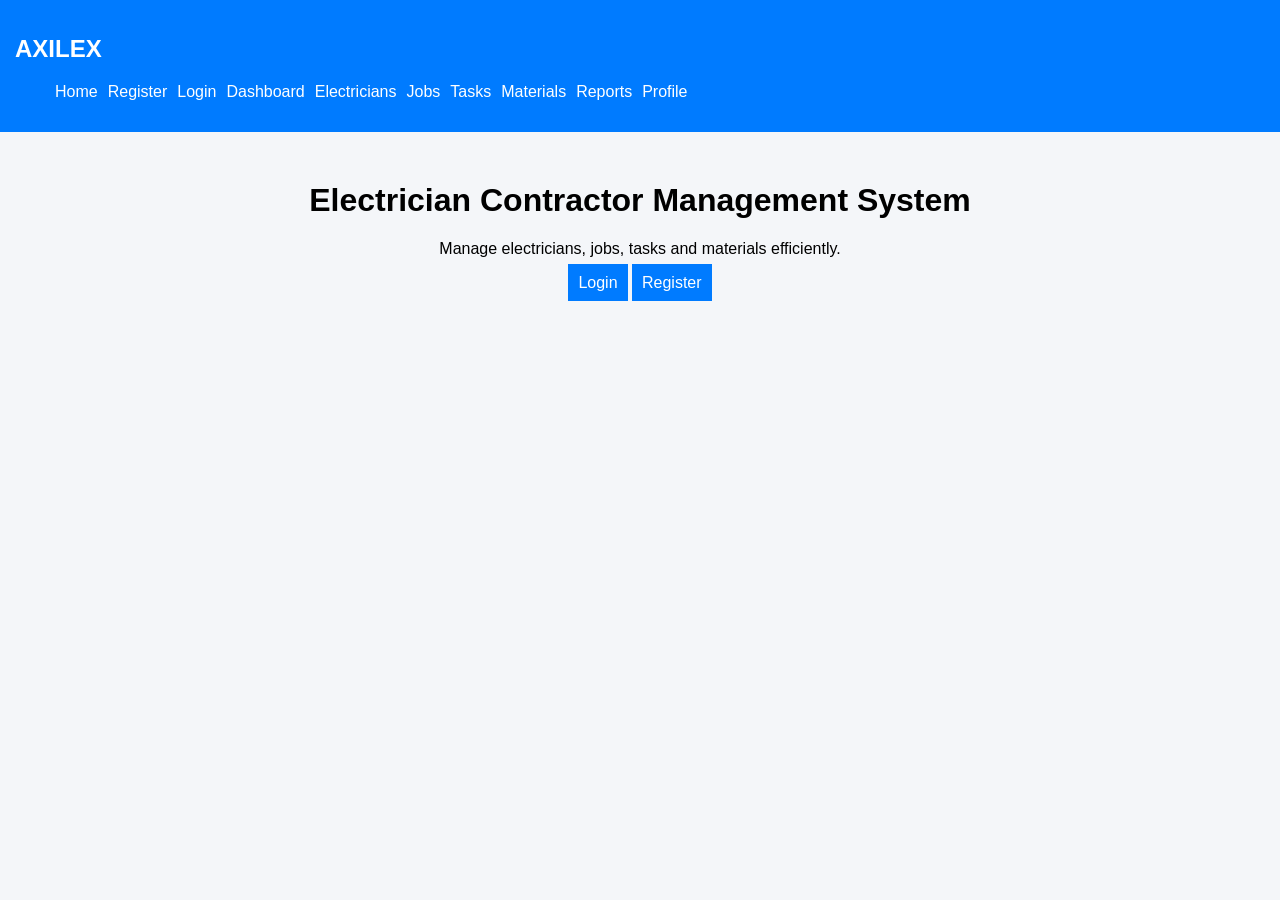
<file: index.html>
<!DOCTYPE html>
<html>
<head>
    <title>AXILEX System</title>
    <link rel="stylesheet" href="css/style.css">
</head>
<body>

<nav class="navbar">
    <h2>AXILEX</h2>
    <ul>
       <li><a href="index.html">Home</a></li>
       <li><a href="register.html">Register</a></li>
       <li><a href="login.html">Login</a></li>
       <li><a href="dashboard.html">Dashboard</a></li>
       <li><a href="electricians.html">Electricians</a></li>
       <li><a href="jobs.html">Jobs</a></li>
       <li><a href="tasks.html">Tasks</a></li>
       <li><a href="materials.html">Materials</a></li>
       <li><a href="reports.html">Reports</a></li>
       <li><a href="profile.html">Profile</a></li>
    </ul>
</nav>

<div class="container">
    <h1>Electrician Contractor Management System</h1>
    <p>Manage electricians, jobs, tasks and materials efficiently.</p>

    <div class="buttons">
        <a href="login.html" class="btn">Login</a>
        <a href="register.html" class="btn">Register</a>
    </div>
</div>

</body>
</html>
</file>
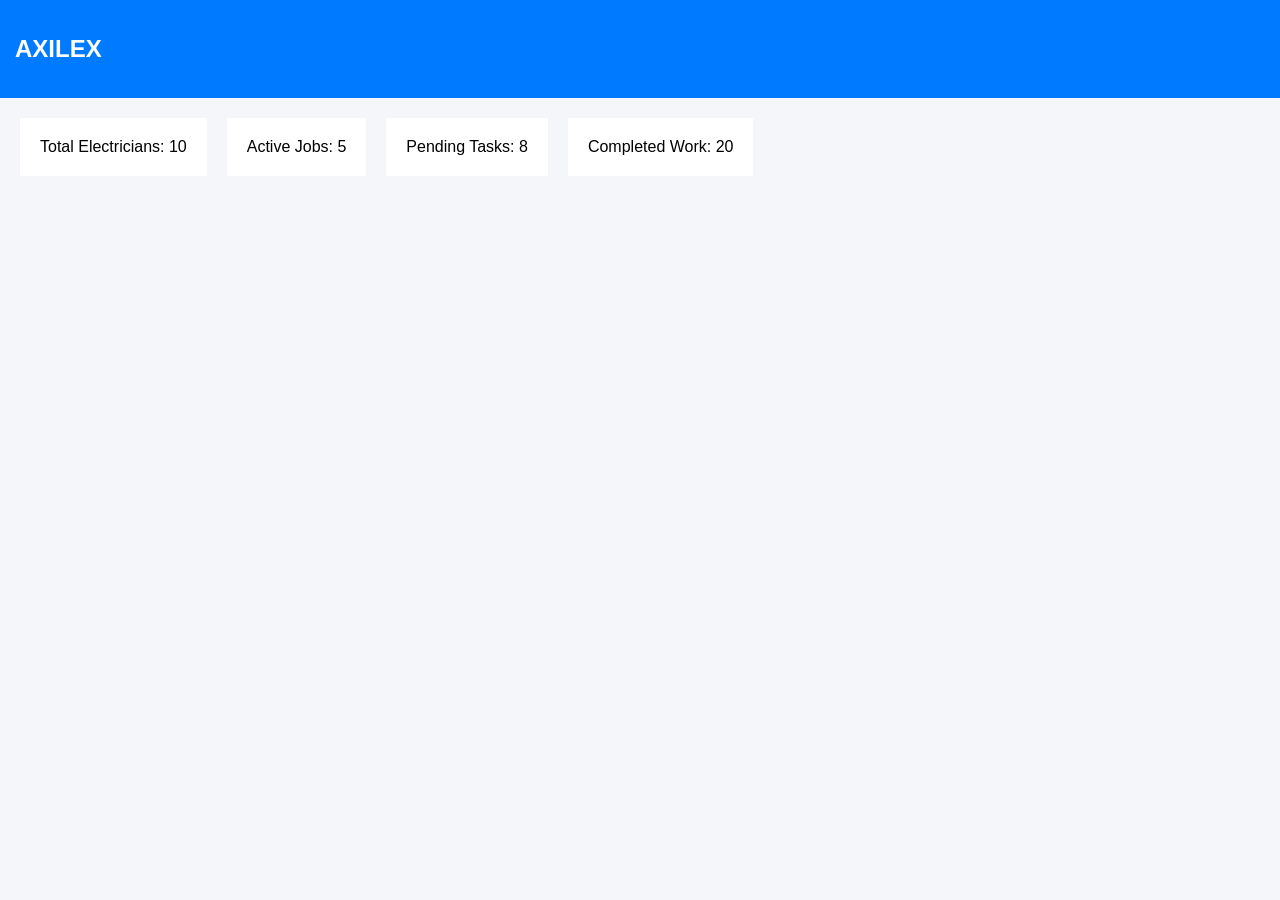
<file: dashboard.html>
<!DOCTYPE html>
<html>
<head>
    <title>Dashboard</title>
    <link rel="stylesheet" href="css/style.css">
</head>
<body>

<nav class="navbar"><h2>AXILEX</h2></nav>

<div class="dashboard">
    <div class="card">Total Electricians: 10</div>
    <div class="card">Active Jobs: 5</div>
    <div class="card">Pending Tasks: 8</div>
    <div class="card">Completed Work: 20</div>
</div>

</body>
</html>
</file>
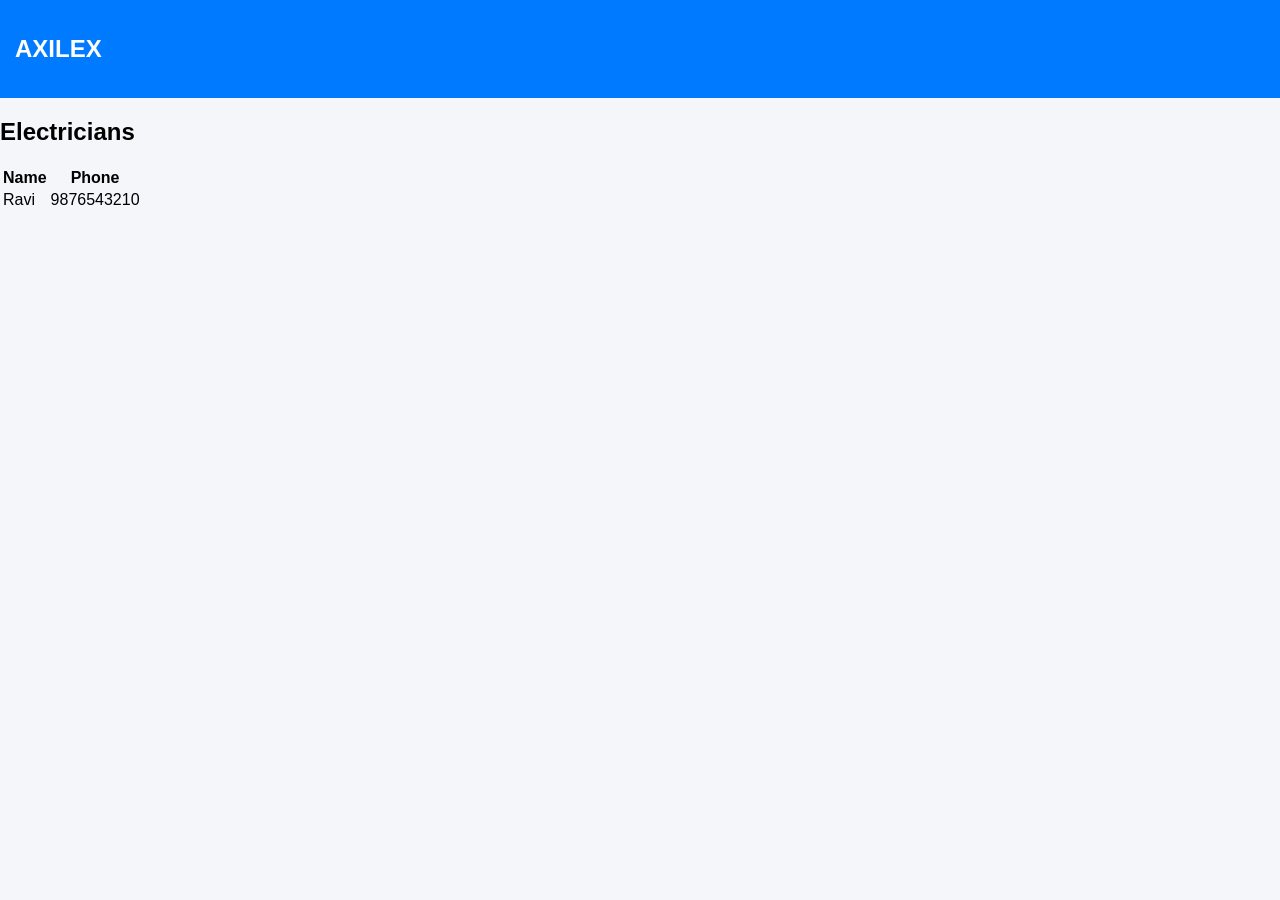
<file: electricians.html>
<!DOCTYPE html>
<html>
<head>
    <title>Electricians</title>
    <link rel="stylesheet" href="css/style.css">
</head>
<body>

<nav class="navbar"><h2>AXILEX</h2></nav>

<h2>Electricians</h2>
<table>
<tr><th>Name</th><th>Phone</th></tr>
<tr><td>Ravi</td><td>9876543210</td></tr>
</table>

</body>
</html>
</file>
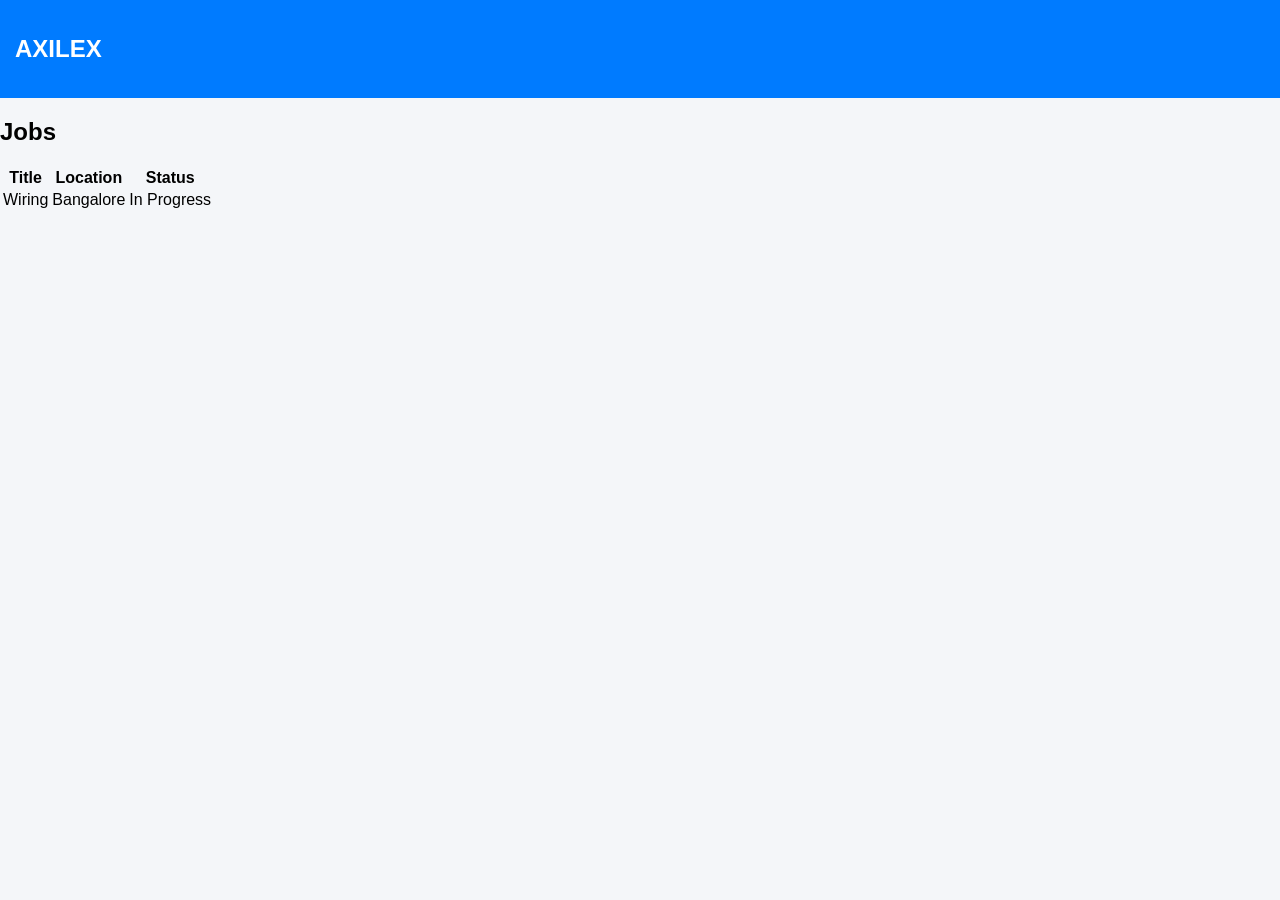
<file: jobs.html>
<!DOCTYPE html>
<html>
<head>
    <title>Jobs</title>
    <link rel="stylesheet" href="css/style.css">
</head>
<body>

<nav class="navbar"><h2>AXILEX</h2></nav>

<h2>Jobs</h2>
<table>
<tr><th>Title</th><th>Location</th><th>Status</th></tr>
<tr><td>Wiring</td><td>Bangalore</td><td>In Progress</td></tr>
</table>

</body>
</html>
</file>
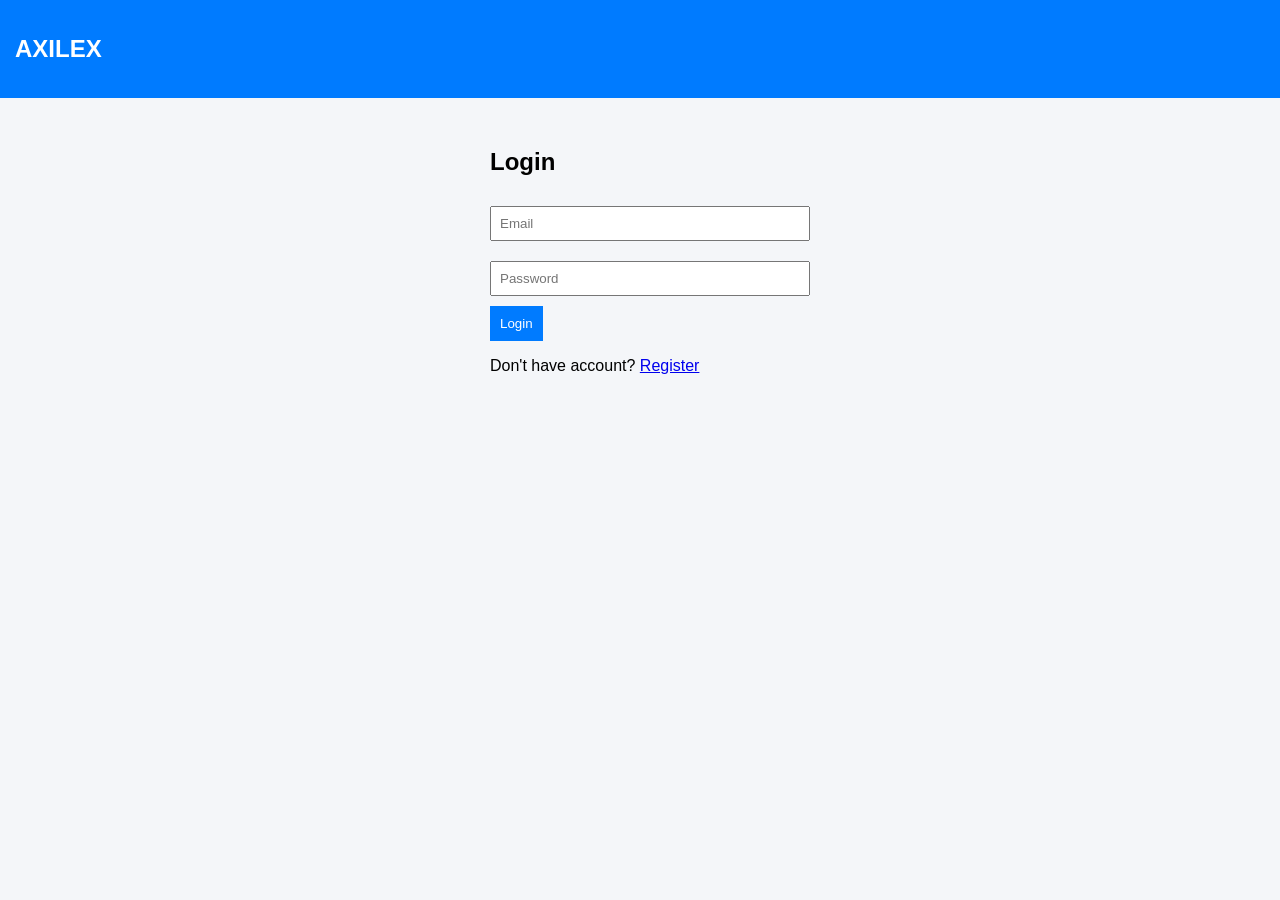
<file: login.html>
<!DOCTYPE html>
<html>
<head>
    <title>Login</title>
    <link rel="stylesheet" href="css/style.css">
</head>
<body>

<nav class="navbar"><h2>AXILEX</h2></nav>

<div class="form-container">
    <h2>Login</h2>
    <input type="text" placeholder="Email">
    <input type="password" placeholder="Password">
    <button onclick="loginUser()">Login</button>

<script>
function loginUser() {
    alert("Login Successful!");
    window.location.href = "dashboard.html";
}
</script>
    <p>Don't have account? <a href="register.html">Register</a></p>
</div>

</body>
</html>
</file>
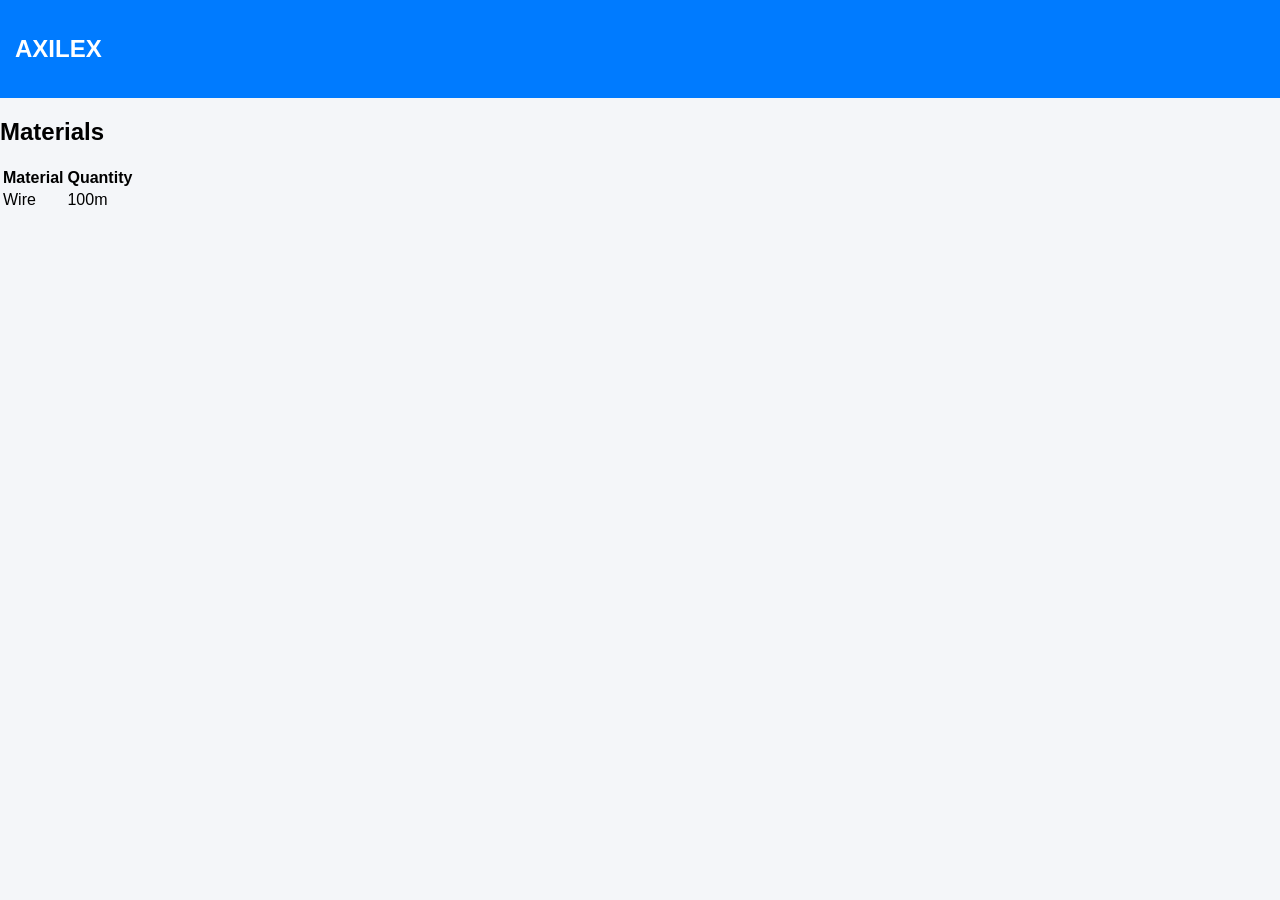
<file: materials.html>
<!DOCTYPE html>
<html>
<head>
    <title>Materials</title>
    <link rel="stylesheet" href="css/style.css">
</head>
<body>

<nav class="navbar"><h2>AXILEX</h2></nav>

<h2>Materials</h2>
<table>
<tr><th>Material</th><th>Quantity</th></tr>
<tr><td>Wire</td><td>100m</td></tr>
</table>

</body>
</html>
</file>
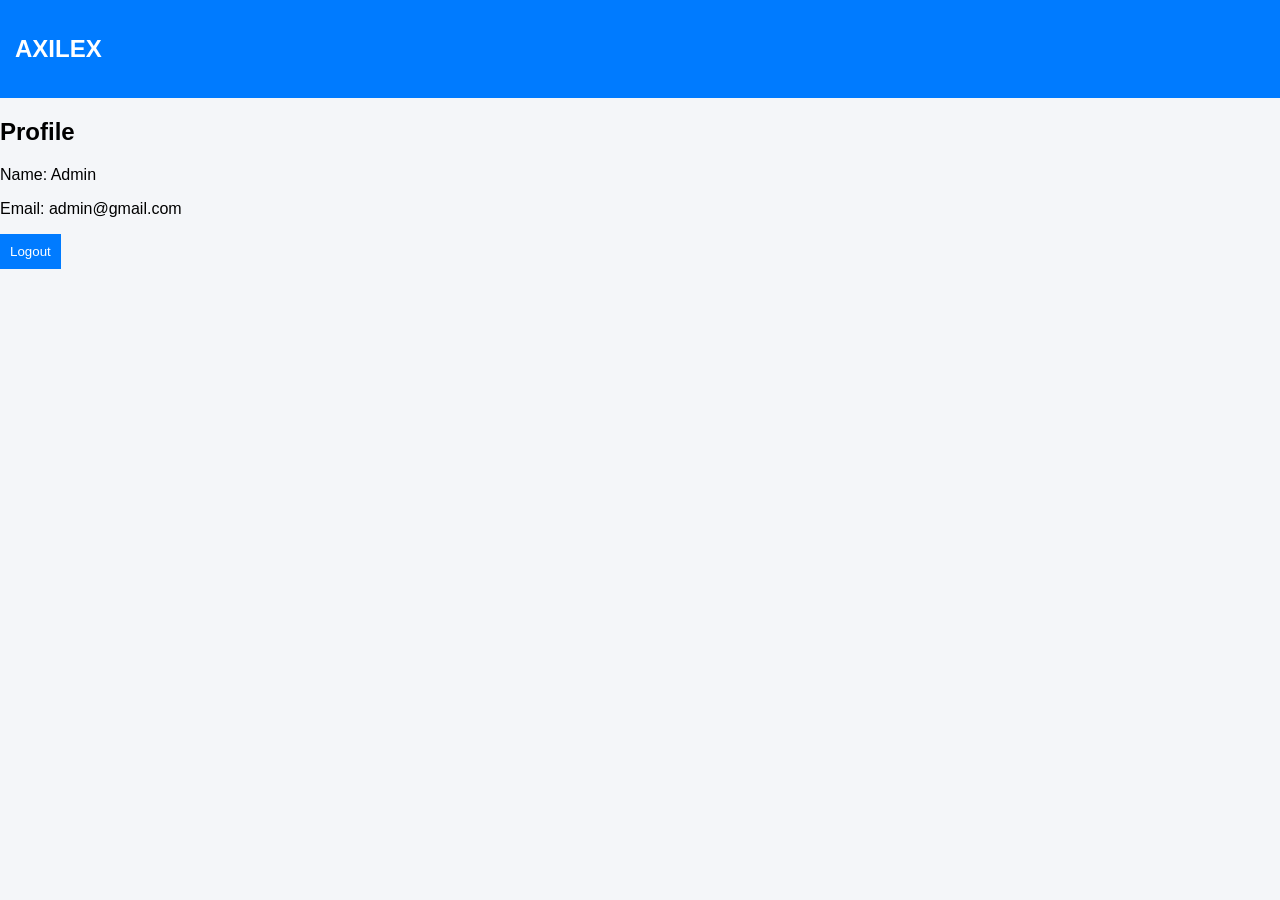
<file: profile.html>
<!DOCTYPE html>
<html>
<head>
    <title>Profile</title>
    <link rel="stylesheet" href="css/style.css">
</head>
<body>

<nav class="navbar"><h2>AXILEX</h2></nav>

<h2>Profile</h2>
<p>Name: Admin</p>
<p>Email: admin@gmail.com</p>

<button>Logout</button>

</body>
</html>
</file>
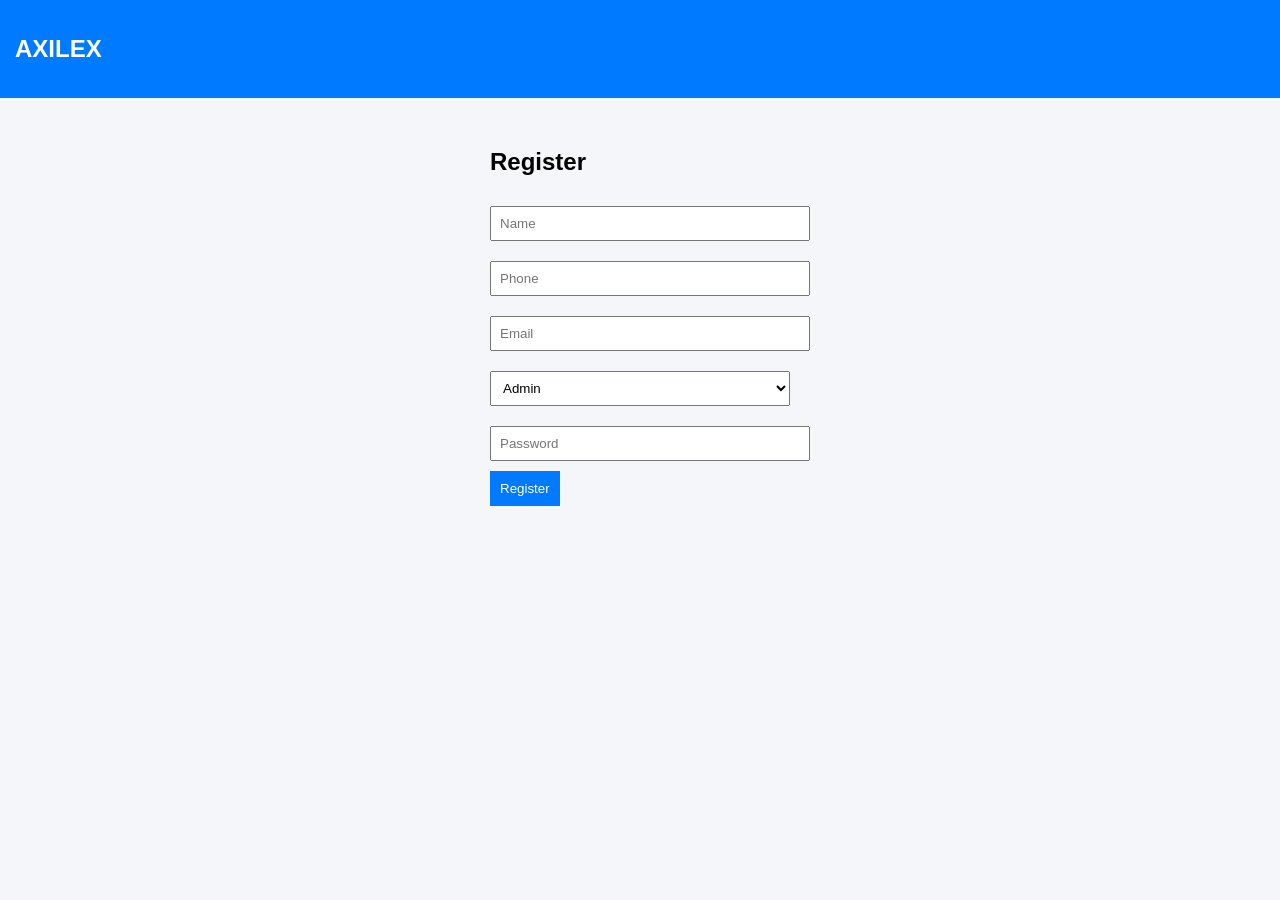
<file: register.html>
<!DOCTYPE html>
<html>
<head>
    <title>Register</title>
    <link rel="stylesheet" href="css/style.css">
</head>
<body>

<nav class="navbar"><h2>AXILEX</h2></nav>

<div class="form-container">
    <h2>Register</h2>
    <input type="text" placeholder="Name">
    <input type="text" placeholder="Phone">
    <input type="email" placeholder="Email">

    <select>
        <option>Admin</option>
        <option>Electrician</option>
    </select>

    <input type="password" placeholder="Password">
    <button onclick="registerUser()">Register</button>
</div>
<script>
function registerUser() {
    alert("Registration Successful!");
    window.location.href = "login.html";
}
</script>
</body>
</html>
</file>
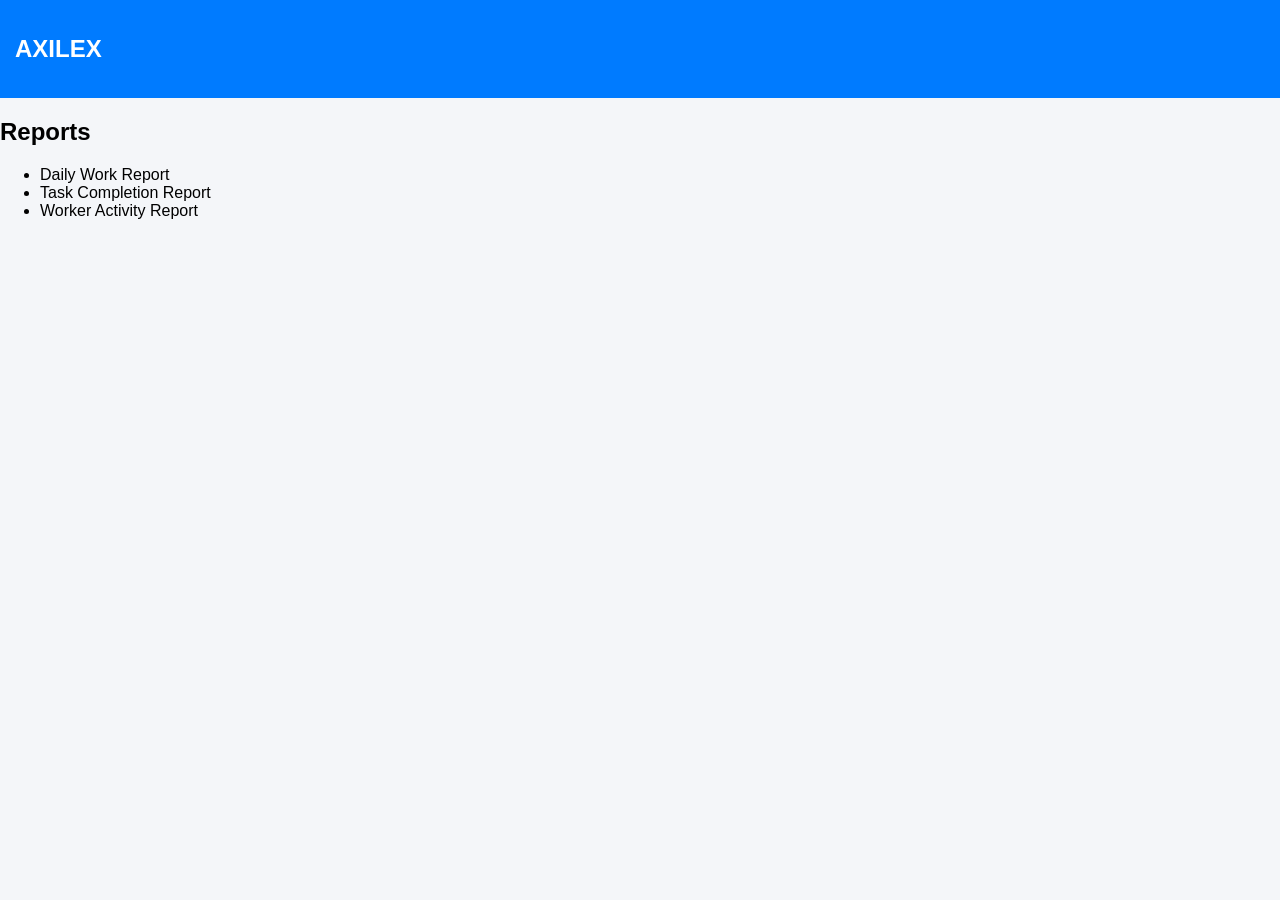
<file: reports.html>
<!DOCTYPE html>
<html>
<head>
    <title>Reports</title>
    <link rel="stylesheet" href="css/style.css">
</head>
<body>

<nav class="navbar"><h2>AXILEX</h2></nav>

<h2>Reports</h2>
<ul>
<li>Daily Work Report</li>
<li>Task Completion Report</li>
<li>Worker Activity Report</li>
</ul>

</body>
</html>
</file>
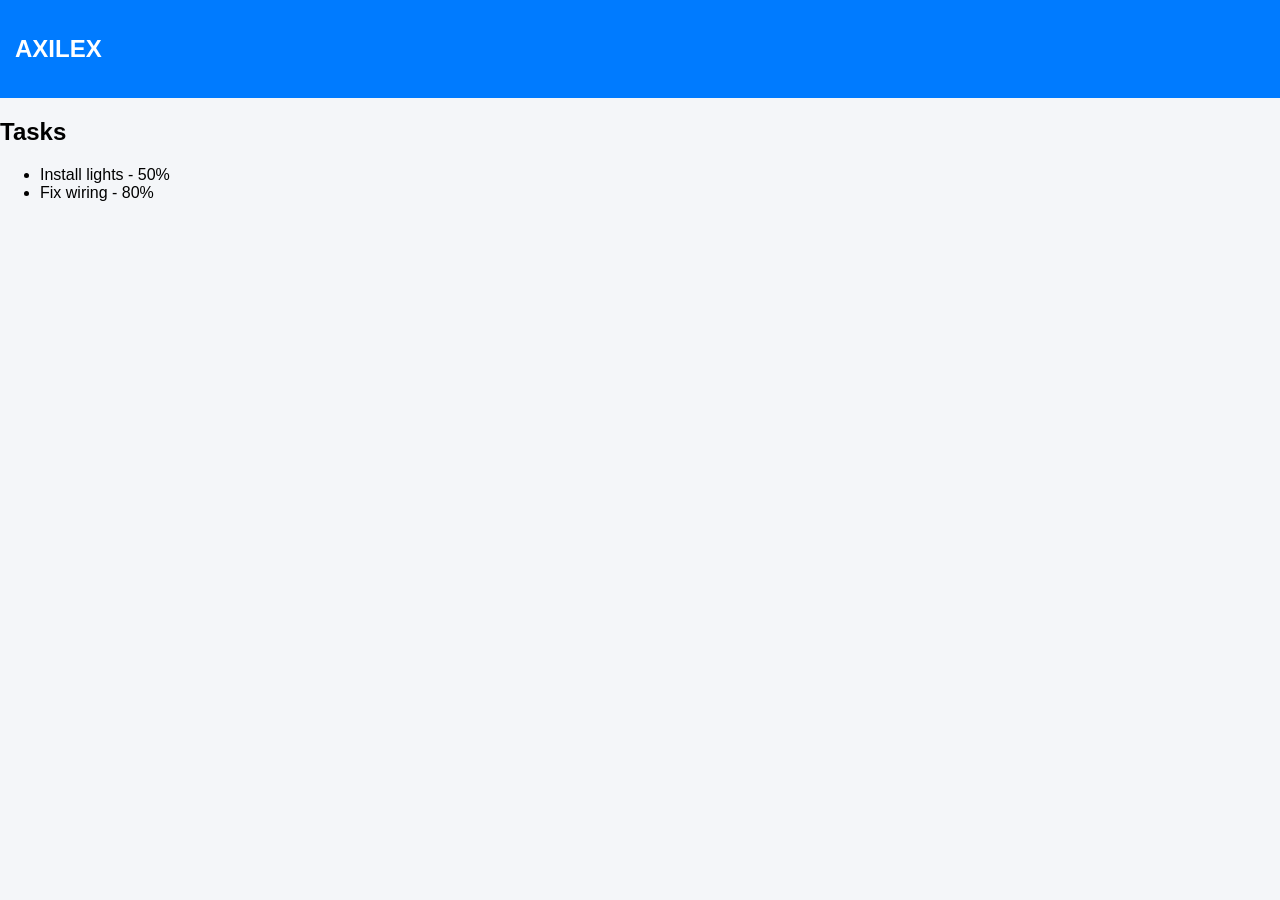
<file: task.html>
<!DOCTYPE html>
<html>
<head>
    <title>Tasks</title>
    <link rel="stylesheet" href="css/style.css">
</head>
<body>

<nav class="navbar"><h2>AXILEX</h2></nav>

<h2>Tasks</h2>
<ul>
<li>Install lights - 50%</li>
<li>Fix wiring - 80%</li>
</ul>

</body>
</html>
</file>
<file: css/style.css>
body {
    font-family: Arial;
    margin: 0;
    background: #f4f6f9;
}

.navbar {
    background: #007bff;
    color: white;
    padding: 15px;
}

.navbar ul {
    display: flex;
    list-style: none;
    gap: 10px;
}

.navbar a {
    color: white;
    text-decoration: none;
}

.container {
    text-align: center;
    margin-top: 50px;
}

.btn {
    background: #007bff;
    color: white;
    padding: 10px;
    text-decoration: none;
}

.form-container {
    width: 300px;
    margin: auto;
    margin-top: 50px;
}

input, select {
    width: 100%;
    margin: 10px 0;
    padding: 8px;
}

button {
    background: #007bff;
    color: white;
    padding: 10px;
    border: none;
}

.dashboard {
    display: flex;
    gap: 20px;
    padding: 20px;
}

.card {
    background: white;
    padding: 20px;
}
</file>
